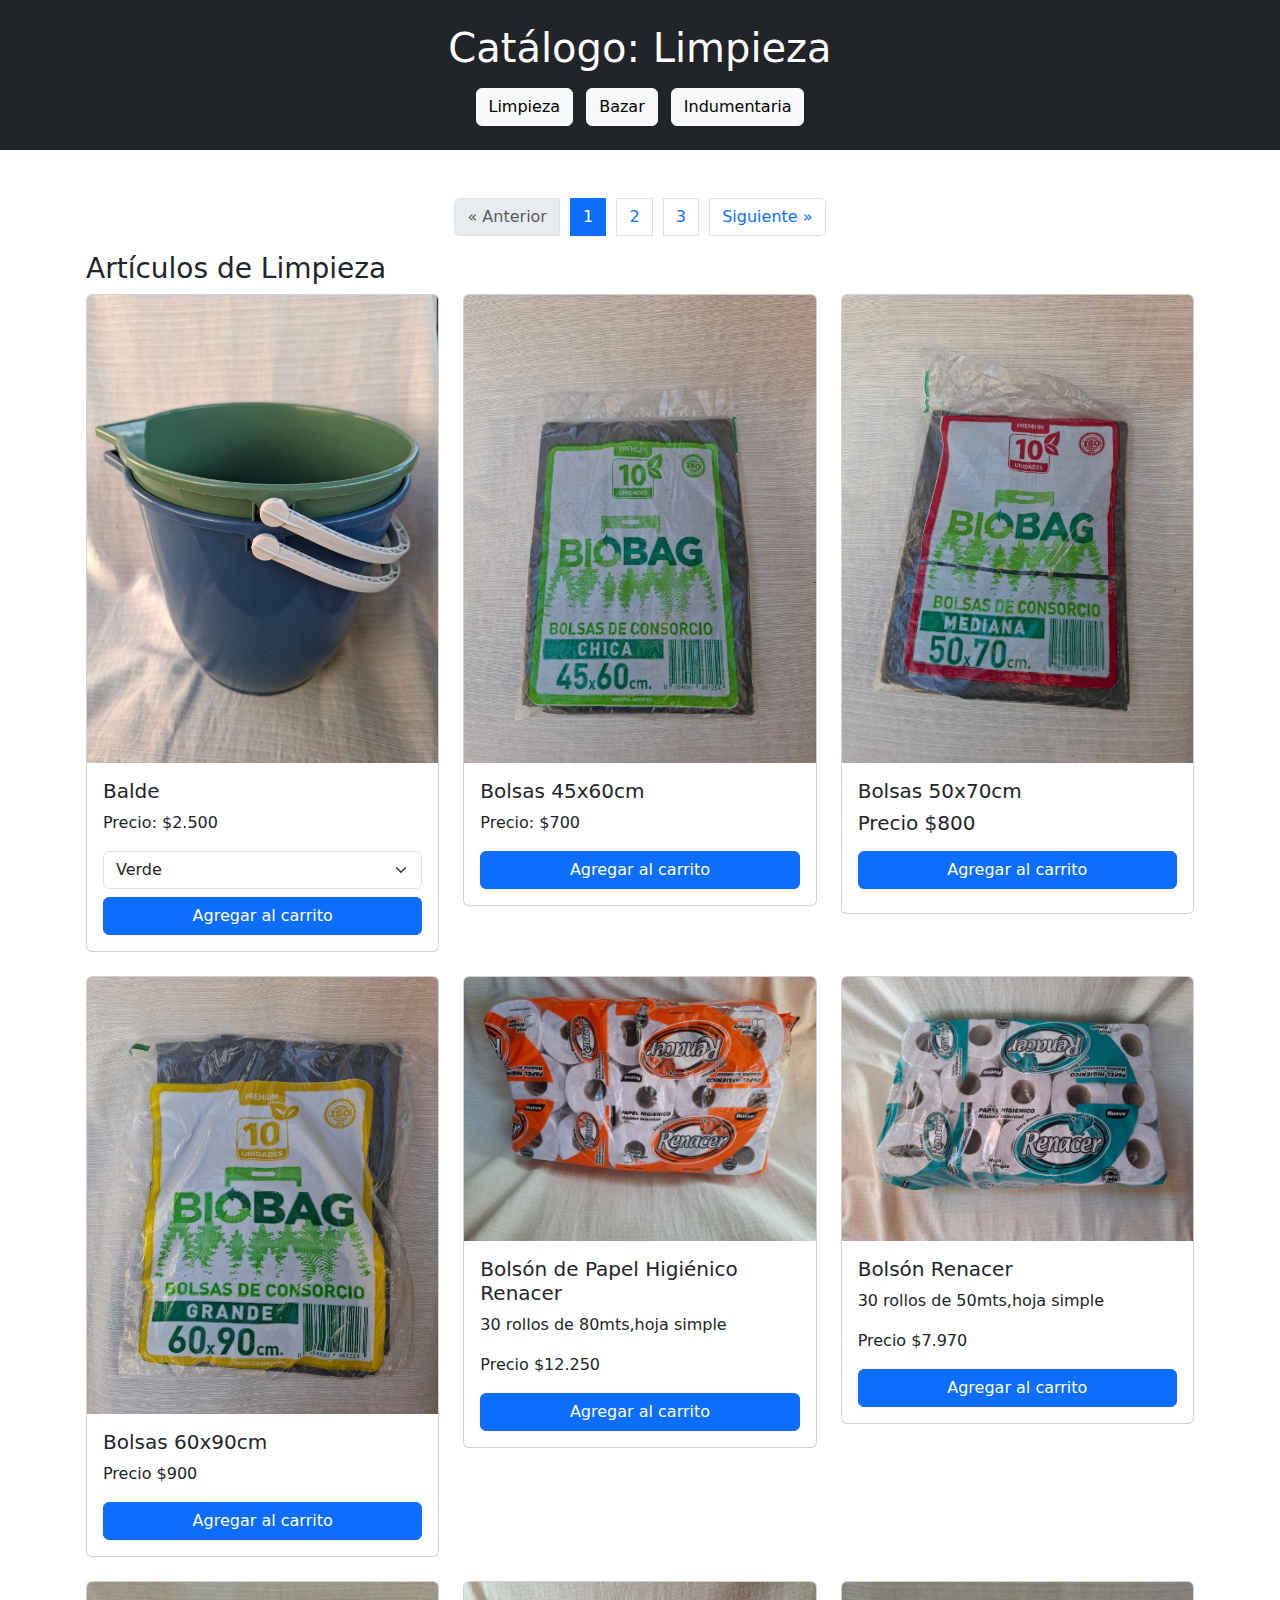
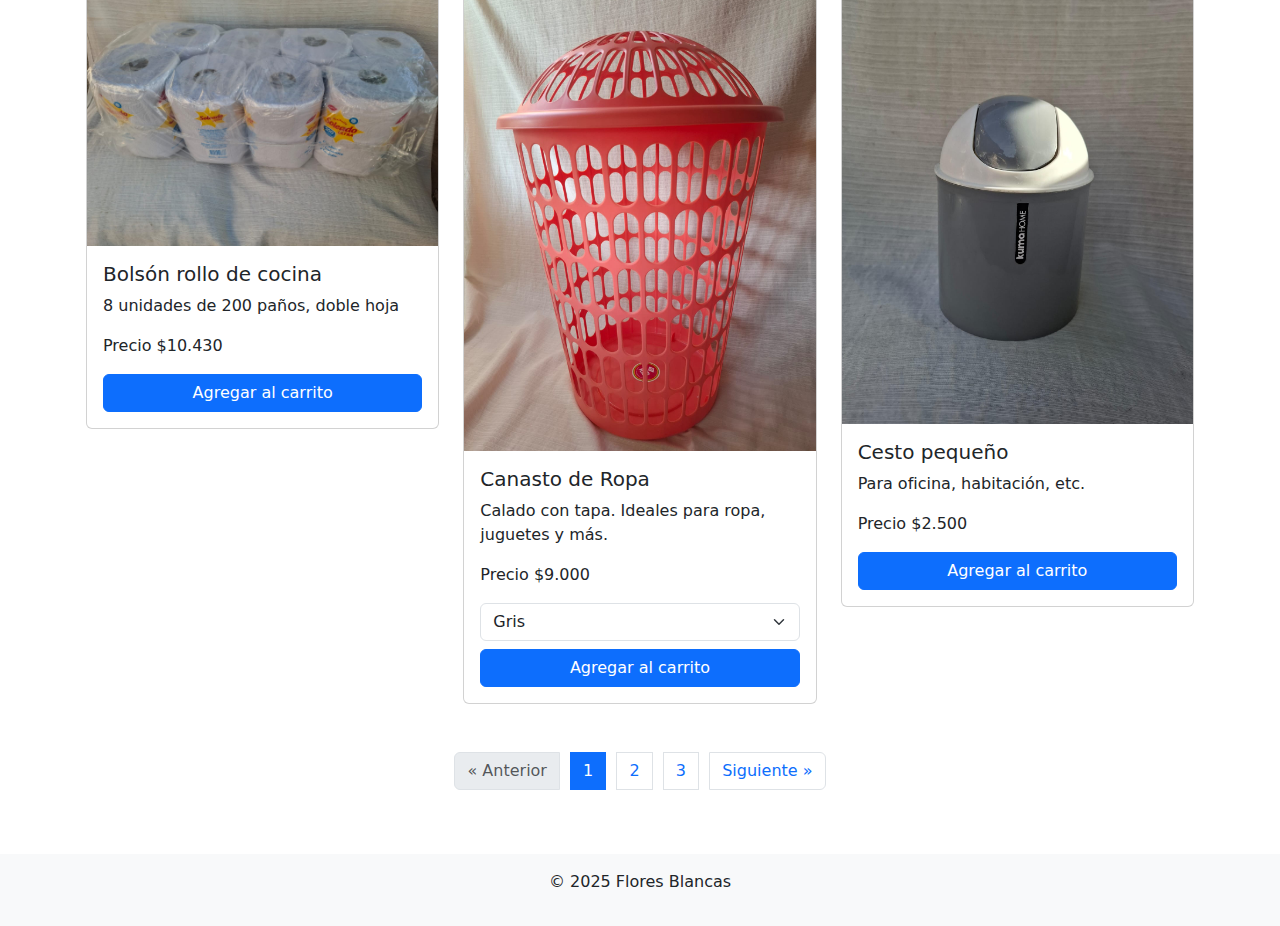
<file: index.html>
<!DOCTYPE html>
<html lang="es">
<head>
  <meta charset="UTF-8" />
  <meta name="viewport" content="width=device-width, initial-scale=1" />
  <title>Flores Blancas</title>
  <link href="https://cdn.jsdelivr.net/npm/bootstrap@5.3.3/dist/css/bootstrap.min.css" rel="stylesheet" />
  <link rel="stylesheet" href="css/styles.css">

</head>
<body>
  <header class="bg-dark text-white text-center py-4">
    <h1>Catálogo: Limpieza</h1>
    <nav class="mt-3">
      <a href="index.html" class="btn btn-light mx-1">Limpieza</a>
      <a href="bazar.html" class="btn btn-light mx-1">Bazar</a>
      <a href="indumentaria.html" class="btn btn-light mx-1">Indumentaria</a>
    </nav>
  </header>
  <main class="container my-5 px-3">
    
    <nav aria-label="Paginación superior" class="text-center">
        <ul class="pagination justify-content-center mt-4" id="paginacion-superior"></ul>
    </nav>

    <h3>Artículos de Limpieza</h3>
    <div class="row" id="lista-productos">
        <!-- Producto 1 -->
      <div class="col-12 col-sm-6 col-md-4 mb-4">
        <div class="card">
          <img src="images/ArticuloLimpieza/baldes.jpg" class="card-img-top" alt="Balde" />
          <div class="card-body">
            <h5 class="card-title">Balde</h5>
            <p class="card-text">Precio: $2.500</p>
            <select class="form-select mb-2 variante-select" data-label="Color">
              <option value="Verde">Verde</option>
              <option value="Azul">Azul</option>
            </select>
            <button class="btn btn-primary w-100 add-to-cart" data-product="Balde">Agregar al carrito</button>
          </div>
        </div>
      </div>
      <!-- Producto 2 -->
       <div class="col-12 col-sm-6 col-md-4 mb-4">
        <div class="card">
          <img src="images/ArticuloLimpieza/bolsas 45x60.jpg" class="card-img-top" alt="bolsas" />
          <div class="card-body">
            <h5 class="card-title">Bolsas 45x60cm</h5>
            <p class="card-text">Precio: $700</p>
            <button class="btn btn-primary w-100 add-to-cart" data-product="Bolsas de 45x60cm">Agregar al carrito</button>
          </div>
        </div>
      </div>
      <!-- Producto 3 -->
       <div class="col-12 col-sm-6 col-md-4 mb-4">
        <div class="card">
          <img src="images/ArticuloLimpieza/bolsas 50x70.jpg" class="card-img-top" alt="bolsas" />
          <div class="card-body">
            <h5 class="card-title">Bolsas 50x70cm <h5>
            <p class="card-text">Precio $800</p>
            <button class="btn btn-primary w-100 add-to-cart" data-product="Bolsas de 50x70cm">Agregar al carrito</button>
          </div>
        </div>
      </div>
      <!-- Producto 4 -->
      <div class="col-12 col-sm-6 col-md-4 mb-4">
        <div class="card">
          <img src="images/ArticuloLimpieza/bolsas 60x90.jpg" class="card-img-top" alt="bolsas" />
          <div class="card-body">
            <h5 class="card-title">Bolsas 60x90cm</h5>
            <p class="card-text">Precio $900</p>
            <button class="btn btn-primary w-100 add-to-cart" data-product="Bolsas de 60x90cm">Agregar al carrito</button>
          </div>
        </div>
      </div>
      <!-- Producto 5 -->
      <div class="col-12 col-sm-6 col-md-4 mb-4">
        <div class="card">
          <img src="images/ArticuloLimpieza/bolsondepapelhigienicorenacer.jpg" class="card-img-top" alt="bolsondepapelhigienicorenacer" />
          <div class="card-body">
            <h5 class="card-title">Bolsón de Papel Higiénico Renacer</h5>
            <p class="card-text">30 rollos de 80mts,hoja simple</p>
            <p class="card-text">Precio $12.250</p>
            <button class="btn btn-primary w-100 add-to-cart" data-product="Bolson de Papel Higienico Renacer 80mts">Agregar al carrito</button>
          </div>
        </div>
      </div>
       <!-- Producto 6 -->
      <div class="col-12 col-sm-6 col-md-4 mb-4">
        <div class="card">
          <img src="images/ArticuloLimpieza/bolsondepapelhigienicorenacer1.jpg" class="card-img-top" alt="bolsondepapelhigienicorenacer1" />
          <div class="card-body">
            <h5 class="card-title">Bolsón Renacer</h5>
            <p class="card-text">30 rollos de 50mts,hoja simple</p>
            <p class="card-text">Precio $7.970</p>
            <button class="btn btn-primary w-100 add-to-cart" data-product="Bolson de Papel Higienico Renacer 50mts">Agregar al carrito</button>
          </div>
        </div>
      </div>
             <!-- Producto 7 -->
      <div class="col-12 col-sm-6 col-md-4 mb-4">
        <div class="card">
          <img src="images/ArticuloLimpieza/bolsonderollodecocina.jpg" class="card-img-top" alt="bolsonderollodecocina" />
          <div class="card-body">
            <h5 class="card-title">Bolsón rollo de cocina</h5>
            <p class="card-text">8 unidades de 200 paños, doble hoja</p>
            <p class="card-text">Precio $10.430</p>
            <button class="btn btn-primary w-100 add-to-cart" data-product="Bolson de rollo de cocina">Agregar al carrito</button>
          </div>
        </div>
      </div>

       <!-- Producto 8 -->
      <div class="col-12 col-sm-6 col-md-4 mb-4">
        <div class="card">
          <img src="images/ArticuloLimpieza/canastoderopa.jpg" class="card-img-top" alt="canastoderopa" />
          <div class="card-body">
            <h5 class="card-title">Canasto de Ropa</h5>
            <p class="card-text">Calado con tapa.
                Ideales para ropa, juguetes y más.</p>
            <p class="card-text">Precio $9.000</p>
             <select class="form-select mb-2 variante-select" data-label="Color">
                <option value="Gris">Gris</option>
                <option value="Salmón">Salmón</option>
             </select>
            <button class="btn btn-primary w-100 add-to-cart" data-product="Canasto de Ropa">Agregar al carrito</button>
          </div>
        </div>
      </div>


         <!-- Producto 9 -->
      <div class="col-12 col-sm-6 col-md-4 mb-4">
        <div class="card">
          <img src="images/ArticuloLimpieza/cestopequeño.jpg" class="card-img-top" alt="cestopequeño" />
          <div class="card-body">
            <h5 class="card-title">Cesto pequeño</h5>
            <p class="card-text">Para oficina, habitación, etc.</p>
            <p class="card-text">Precio $2.500</p>
            <button class="btn btn-primary w-100 add-to-cart" data-product="Cesto pequeño">Agregar al carrito</button>
          </div>
        </div>
      </div>
    
       <!-- Producto 10 -->
      <div class="col-12 col-sm-6 col-md-4 mb-4">
        <div class="card">
            <img src="images/ArticuloLimpieza/desodorantesdepiso.jpg" class="card-img-top" alt="Desodorante de piso" />
            <div class="card-body">
            <h5 class="card-title">Desodorante de piso</h5>
            <p class="card-text">Precio: $1.800</p>
            <select class="form-select mb-2 variante-select" data-label="Fragancia">
                <option value="Cherry">Cherry</option>
                <option value="Lavanda">Lavanda</option>
                <option value="Summer">Summer</option>
                <option value="Pino">Pino</option>
                <option value="Arpege">Arpege</option>
                <option value="Cocovai">Cocovai</option>
                <option value="Citronela">Citronela</option>
                <option value="Floral">Floral</option>
                <option value="Limon">Limon</option>
            </select>
            <button class="btn btn-primary w-100 add-to-cart" data-product="Desodorante de piso">Agregar al carrito</button>
            </div>
        </div>
       </div>
    
        <!-- Producto 11 -->
      <div class="col-12 col-sm-6 col-md-4 mb-4">
        <div class="card">
          <img src="images/ArticuloLimpieza/escobillaconbase.jpg" class="card-img-top" alt="escobillaconbase" />
          <div class="card-body">
            <h5 class="card-title">Escobilla con base</h5>
            <p class="card-text">Precio $2.500</p>
            <button class="btn btn-primary w-100 add-to-cart" data-product="Escobilla con base">Agregar al carrito</button>
          </div>
        </div>
      </div>
    
      <!-- Producto 12 -->
      <div class="col-12 col-sm-6 col-md-4 mb-4">
        <div class="card">
          <img src="images/ArticuloLimpieza/escobillon.jpg" class="card-img-top" alt="escobillon" />
          <div class="card-body">
            <h5 class="card-title">Escobillon</h5>
            <p class="card-text">Precio $1.800</p>
            <button class="btn btn-primary w-100 add-to-cart" data-product="Escobillon">Agregar al carrito</button>
          </div>
        </div>
      </div>

      <!-- Producto 13 -->
      <div class="col-12 col-sm-6 col-md-4 mb-4">
        <div class="card">
          <img src="images/ArticuloLimpieza/escobillon1.jpg" class="card-img-top" alt="escobillon" />
          <div class="card-body">
            <h5 class="card-title">Escobillon</h5>
            <p class="card-text">Marca Fede</p>
            <p class="card-text">Precio $1.800</p>
            <button class="btn btn-primary w-100 add-to-cart" data-product="Escobillon marca fede">Agregar al carrito</button>
          </div>
        </div>
      </div>

      <!-- Producto 14 -->
      <div class="col-12 col-sm-6 col-md-4 mb-4">
        <div class="card">
          <img src="images/ArticuloLimpieza/escurridor.jpg" class="card-img-top" alt="escurridor" />
          <div class="card-body">
            <h5 class="card-title">Escurridor</h5>
            <p class="card-text">Precio $8.500</p>
            <button class="btn btn-primary w-100 add-to-cart" data-product="Escurridor">Agregar al carrito</button>
          </div>
        </div>
      </div>

       <!-- Producto 15 -->
      <div class="col-12 col-sm-6 col-md-4 mb-4">
        <div class="card">
          <img src="images/ArticuloLimpieza/palaconcabo.jpg" class="card-img-top" alt="palaconcabo" />
          <div class="card-body">
            <h5 class="card-title">Pala con cabo</h5>
            <p class="card-text">Economicas</p>
            <p class="card-text">Precio $1.000</p>
            <button class="btn btn-primary w-100 add-to-cart" data-product="Pala con cabo Economicas">Agregar al carrito</button>
          </div>
        </div>
      </div>

       <!-- Producto 16 -->
      <div class="col-12 col-sm-6 col-md-4 mb-4">
        <div class="card">
          <img src="images/ArticuloLimpieza/palaconcabogrande.jpg" class="card-img-top" alt="palaconcabogrande" />
          <div class="card-body">
            <h5 class="card-title">Pala con cabo</h5>
            <p class="card-text">Precio $1.800</p>
            <button class="btn btn-primary w-100 add-to-cart" data-product="Pala con cabo">Agregar al carrito</button>
          </div>
        </div>
      </div>

       <!-- Producto 17 -->
      <div class="col-12 col-sm-6 col-md-4 mb-4">
        <div class="card">
          <img src="images/ArticuloLimpieza/palademano.jpg" class="card-img-top" alt="palademano" />
          <div class="card-body">
            <h5 class="card-title">Pala de mano</h5>
            <p class="card-text">Precio $800</p>
            <select class="form-select mb-2 variante-select" data-label="Color">
                <option value="Negro">Negro</option>
                <option value="Azul">Azul</option>
            </select>
            <button class="btn btn-primary w-100 add-to-cart" data-product="Pala de mano">Agregar al carrito</button>
          </div>
        </div>
      </div>

      <!-- Producto 17 -->
      <div class="col-12 col-sm-6 col-md-4 mb-4">
        <div class="card">
          <img src="images/ArticuloLimpieza/palangana.jpg" class="card-img-top" alt="palangana" />
          <div class="card-body">
            <h5 class="card-title">Palangana 8 litros</h5>
            <p class="card-text">Precio $2.400</p>
            <select class="form-select mb-2 variante-select" data-label="Color">
                <option value="Verde">Verde</option>
                <option value="Azul">Azul</option>
            </select>
            <button class="btn btn-primary w-100 add-to-cart" data-product="Palangana">Agregar al carrito</button>
          </div>
        </div>
      </div>

      <!-- Producto 18 -->
      <div class="col-12 col-sm-6 col-md-4 mb-4">
        <div class="card">
          <img src="images/ArticuloLimpieza/papelhigienolfresh.jpg" class="card-img-top" alt="papelhigienolfresh" />
          <div class="card-body">
            <h5 class="card-title">Papel Higienico Fresh</h5>
            <p class="card-text">4 rollos 30mts, hoja simple</p>
            <p class="card-text">Precio $1.400</p>
            <button class="btn btn-primary w-100 add-to-cart" data-product="Papel Higienico Fresh">Agregar al carrito</button>
          </div>
        </div>
      </div>

      <!-- Producto 19 -->
      <div class="col-12 col-sm-6 col-md-4 mb-4">
        <div class="card">
          <img src="images/ArticuloLimpieza/repelentedeinsectos.jpg" class="card-img-top" alt="repelentedeinsectos" />
          <div class="card-body">
            <h5 class="card-title">Repelente VT!</h5>
            <p class="card-text">Precio $4.000</p>
            <button class="btn btn-primary w-100 add-to-cart" data-product="Repelente de insectos">Agregar al carrito</button>
          </div>
        </div>
      </div>

      <!-- Producto 20 -->
      <div class="col-12 col-sm-6 col-md-4 mb-4">
        <div class="card">
          <img src="images/ArticuloLimpieza/rollodecocina.jpg" class="card-img-top" alt="rollodecocina" />
          <div class="card-body">
            <h5 class="card-title">Rollo de cocina</h5>
            <p class="card-text">200 paños doble hoja</p>
            <p class="card-text">Precio $1.350</p>
            <button class="btn btn-primary w-100 add-to-cart" data-product="Rollo de cocina">Agregar al carrito</button>
          </div>
        </div>
      </div>

      <!-- Producto 20 -->
      <div class="col-12 col-sm-6 col-md-4 mb-4">
        <div class="card">
          <img src="images/ArticuloLimpieza/secador.jpg" class="card-img-top" alt="secador" />
          <div class="card-body">
            <h5 class="card-title">Secador 40cm</h5>
            <p class="card-text">Precio $1.000</p>
            <button class="btn btn-primary w-100 add-to-cart" data-product="Secador 40cm">Agregar al carrito</button>
          </div>
        </div>
      </div>

      <!-- Producto 21 -->
      <div class="col-12 col-sm-6 col-md-4 mb-4">
        <div class="card">
          <img src="images/ArticuloLimpieza/sopapa.jpg" class="card-img-top" alt="sopapa" />
          <div class="card-body">
            <h5 class="card-title">Sopapa</h5>
            <p class="card-text">Precio $800</p>
            <button class="btn btn-primary w-100 add-to-cart" data-product="Sopapa">Agregar al carrito</button>
          </div>
        </div>
      </div>

      <!-- Producto 22 -->
      <div class="col-12 col-sm-6 col-md-4 mb-4">
        <div class="card">
          <img src="images/ArticuloLimpieza/tachocontapa.jpg" class="card-img-top" alt="tachocontapa" />
          <div class="card-body">
            <h5 class="card-title">Tacho con tapa</h5>
            <p class="card-text">Capacidad 8 litros</p>
            <p class="card-text">Precio $3.400</p>
            <select class="form-select mb-2 variante-select" data-label="Color">
                <option value="Negro">Negro</option>
            </select>
            <button class="btn btn-primary w-100 add-to-cart" data-product="Tacho con tapa">Agregar al carrito</button>
          </div>
        </div>
      </div>

      <!-- Producto 22 -->
      <div class="col-12 col-sm-6 col-md-4 mb-4">
        <div class="card">
          <img src="images/ArticuloLimpieza/tachocontapavaiven.jpg" class="card-img-top" alt="tachocontapavaiven" />
          <div class="card-body">
            <h5 class="card-title">Tacho con tapa Vaiven</h5>
            <p class="card-text">Capacidad 12 litros</p>
            <p class="card-text">Precio $6.500</p>
            <button class="btn btn-primary w-100 add-to-cart" data-product="Tacho con tapa Vaiven">Agregar al carrito</button>
          </div>
        </div>
      </div>

      <nav aria-label="Paginación" class="text-center">
        <ul class="pagination justify-content-center mt-4" id="paginacion"></ul>
      </nav>

</main>

  <!-- Botón flotante para abrir carrito -->
  <button id="btn-carrito" class="btn btn-success btn-lg btn-whatsapp d-none" data-bs-toggle="modal" data-bs-target="#modalCarrito">
    Ver carrito (<span id="contador-carrito">0</span>)
  </button>

  <!-- Modal carrito -->
  <div class="modal fade" id="modalCarrito" tabindex="-1" aria-labelledby="modalCarritoLabel" aria-hidden="true">
    <div class="modal-dialog">
      <div class="modal-content">
        <div class="modal-header">
          <h5 class="modal-title" id="modalCarritoLabel">Carrito de compras</h5>
          <button type="button" class="btn-close" data-bs-dismiss="modal" aria-label="Cerrar"></button>
        </div>
        <div class="modal-body">
          <ul id="lista-carrito" class="list-group"></ul>
          <div id="carrito-vacio" class="text-center text-muted mt-3">
            El carrito está vacío.
          </div>
        </div>
        <div class="modal-footer">
          <button id="btn-enviar-whatsapp" type="button" class="btn btn-success" disabled>
            Enviar pedido por WhatsApp
          </button>
          <button type="button" class="btn btn-secondary" data-bs-dismiss="modal">Cerrar</button>
        </div>
      </div>
    </div>
  </div>

  <footer class="bg-light text-center py-3">
    <p>© 2025 Flores Blancas</p>
  </footer>

  <script src="https://cdn.jsdelivr.net/npm/bootstrap@5.3.3/dist/js/bootstrap.bundle.min.js"></script>

  <script>
  const carritoKey = 'carritoProductos';

  function cargarCarrito() {
    const data = localStorage.getItem(carritoKey);
    return data ? JSON.parse(data) : [];
  }

  function guardarCarrito(carrito) {
    localStorage.setItem(carritoKey, JSON.stringify(carrito));
  }

  function actualizarBotonCarrito() {
    const carrito = cargarCarrito();
    const btn = document.getElementById('btn-carrito');
    const contador = document.getElementById('contador-carrito');
    const totalItems = carrito.reduce((sum, item) => sum + item.cantidad, 0);

    if (totalItems > 0) {
      btn.classList.remove('d-none');
      contador.textContent = totalItems;
    } else {
      btn.classList.add('d-none');
      contador.textContent = '0';
    }
  }

  function agregarProducto(nombre) {
    const carrito = cargarCarrito();
    const index = carrito.findIndex(p => p.nombre === nombre);

    if (index > -1) {
      carrito[index].cantidad++;
    } else {
      carrito.push({ nombre, cantidad: 1 });
    }

    guardarCarrito(carrito);
    actualizarBotonCarrito();
    alert(`"${nombre}" agregado al carrito.`);
  }

  function cambiarCantidad(index, delta) {
    const carrito = cargarCarrito();
    if (!carrito[index]) return;

    carrito[index].cantidad += delta;

    if (carrito[index].cantidad <= 0) {
      carrito.splice(index, 1);
    }

    guardarCarrito(carrito);
    renderizarCarrito();
    actualizarBotonCarrito();
  }

  function renderizarCarrito() {
    const carrito = cargarCarrito();
    const lista = document.getElementById('lista-carrito');
    const vacioMsg = document.getElementById('carrito-vacio');
    const btnEnviar = document.getElementById('btn-enviar-whatsapp');

    lista.innerHTML = '';

    if (carrito.length === 0) {
      vacioMsg.style.display = 'block';
      btnEnviar.disabled = true;
      return;
    }

    vacioMsg.style.display = 'none';
    btnEnviar.disabled = false;

    carrito.forEach((item, index) => {
      const li = document.createElement('li');
      li.className = 'list-group-item d-flex justify-content-between align-items-center';

      li.innerHTML = `
        <div>
          ${item.nombre} <strong>(x${item.cantidad})</strong>
        </div>
        <div>
          <button class="btn btn-sm btn-outline-danger me-1">−</button>
          <button class="btn btn-sm btn-outline-success">+</button>
        </div>
      `;

      li.querySelector('.btn-outline-danger').onclick = () => cambiarCantidad(index, -1);
      li.querySelector('.btn-outline-success').onclick = () => cambiarCantidad(index, 1);

      lista.appendChild(li);
    });
  }

  function enviarWhatsApp() {
    const carrito = cargarCarrito();
    if (carrito.length === 0) return;

    const numero = '5491160248194'; 
    const mensaje = encodeURIComponent(
      "Hola, quiero consultar por los siguientes productos:\n\n" +
        carrito.map(item => `• ${item.nombre} (x${item.cantidad})`).join('\n')
    );
    const url = `https://wa.me/${numero}?text=${mensaje}`;
    window.open(url, '_blank');
  }
    
  
    document.querySelectorAll('.add-to-cart').forEach(btn => {
        btn.addEventListener('click', () => {
        const card = btn.closest('.card-body');
        const selects = card.querySelectorAll('.variante-select');
        let variantes = '';

        selects.forEach(select => {
        const selectedText = select.options[select.selectedIndex].textContent.trim();
        variantes += ` - ${selectedText}`;
    });

    const productoFinal = btn.dataset.product + variantes;
        agregarProducto(productoFinal);
        });
    });



  document.getElementById('btn-enviar-whatsapp').addEventListener('click', enviarWhatsApp);
  document.getElementById('modalCarrito').addEventListener('show.bs.modal', renderizarCarrito);
  actualizarBotonCarrito();

  const productosPorPagina = 9;
  const listaProductos = document.getElementById("lista-productos");
  const paginacionSuperior = document.getElementById("paginacion-superior");
  const paginacionInferior = document.getElementById("paginacion");
  const tarjetas = Array.from(listaProductos.querySelectorAll('.col-12'));
  let paginaActual = 1;

function mostrarPagina(pagina) {
  paginaActual = pagina;
  const inicio = (pagina - 1) * productosPorPagina;
  const fin = inicio + productosPorPagina;

  tarjetas.forEach((card, index) => {
    card.style.display = index >= inicio && index < fin ? "block" : "none";
  });

  renderizarBotonesPaginacion();

 
  window.scrollTo({ top: 0, behavior: 'smooth' });
}



function renderizarBotonesPaginacion() {
  const totalPaginas = Math.ceil(tarjetas.length / productosPorPagina);

  [paginacionSuperior, paginacionInferior].forEach(paginacion => {
    paginacion.innerHTML = "";

    // Botón "Anterior"
    const liAnterior = document.createElement("li");
    liAnterior.className = `page-item ${paginaActual === 1 ? "disabled" : ""}`;
    liAnterior.innerHTML = `<a class="page-link" href="#">« Anterior</a>`;
    liAnterior.addEventListener("click", (e) => {
      e.preventDefault();
      if (paginaActual > 1) mostrarPagina(paginaActual - 1);
    });
    paginacion.appendChild(liAnterior);

    // Botones de páginas
    for (let i = 1; i <= totalPaginas; i++) {
      const li = document.createElement("li");
      li.className = `page-item ${i === paginaActual ? "active" : ""}`;
      li.innerHTML = `<a class="page-link" href="#">${i}</a>`;
      li.addEventListener("click", (e) => {
        e.preventDefault();
        mostrarPagina(i);
      });
      paginacion.appendChild(li);
    }

    // Botón "Siguiente"
    const liSiguiente = document.createElement("li");
    liSiguiente.className = `page-item ${paginaActual === totalPaginas ? "disabled" : ""}`;
    liSiguiente.innerHTML = `<a class="page-link" href="#">Siguiente »</a>`;
    liSiguiente.addEventListener("click", (e) => {
      e.preventDefault();
      if (paginaActual < totalPaginas) mostrarPagina(paginaActual + 1);
    });
    paginacion.appendChild(liSiguiente);
  });
}



  // Inicializar
  mostrarPagina(1);
</script>
</file>
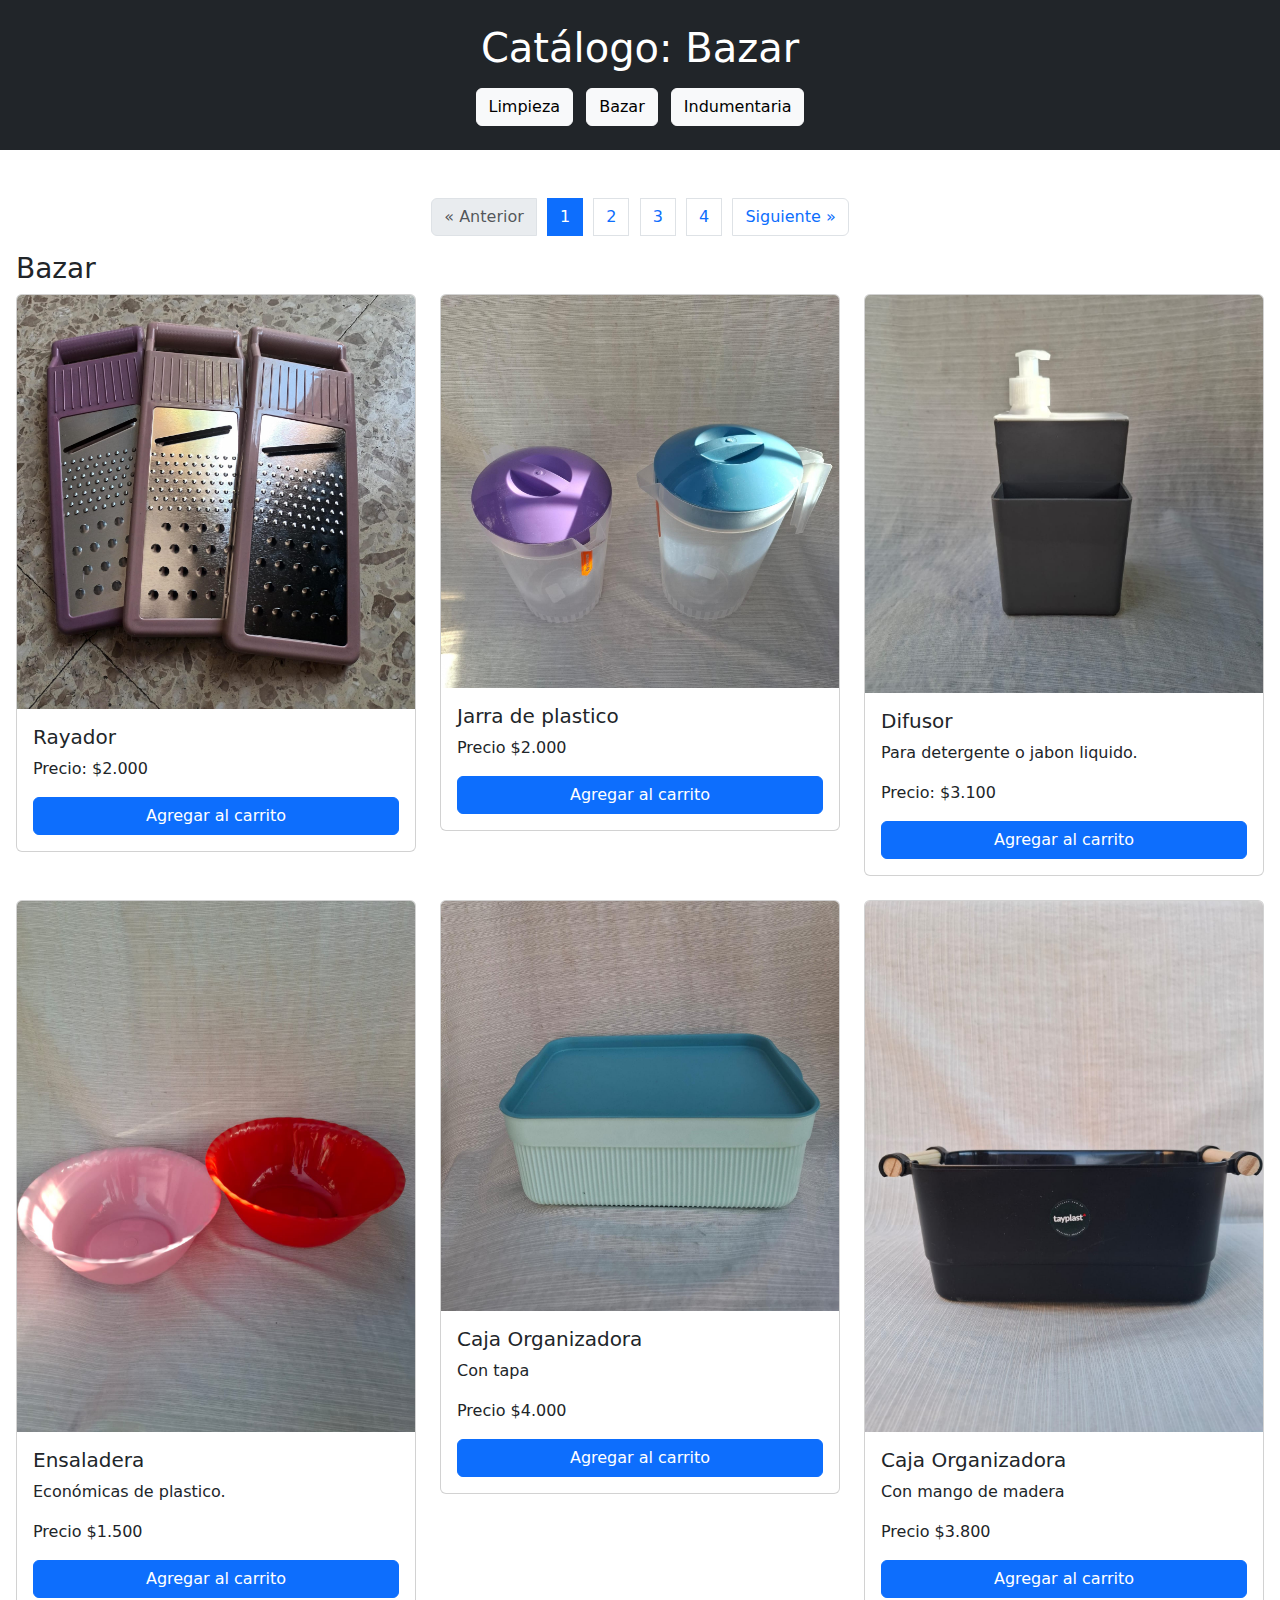
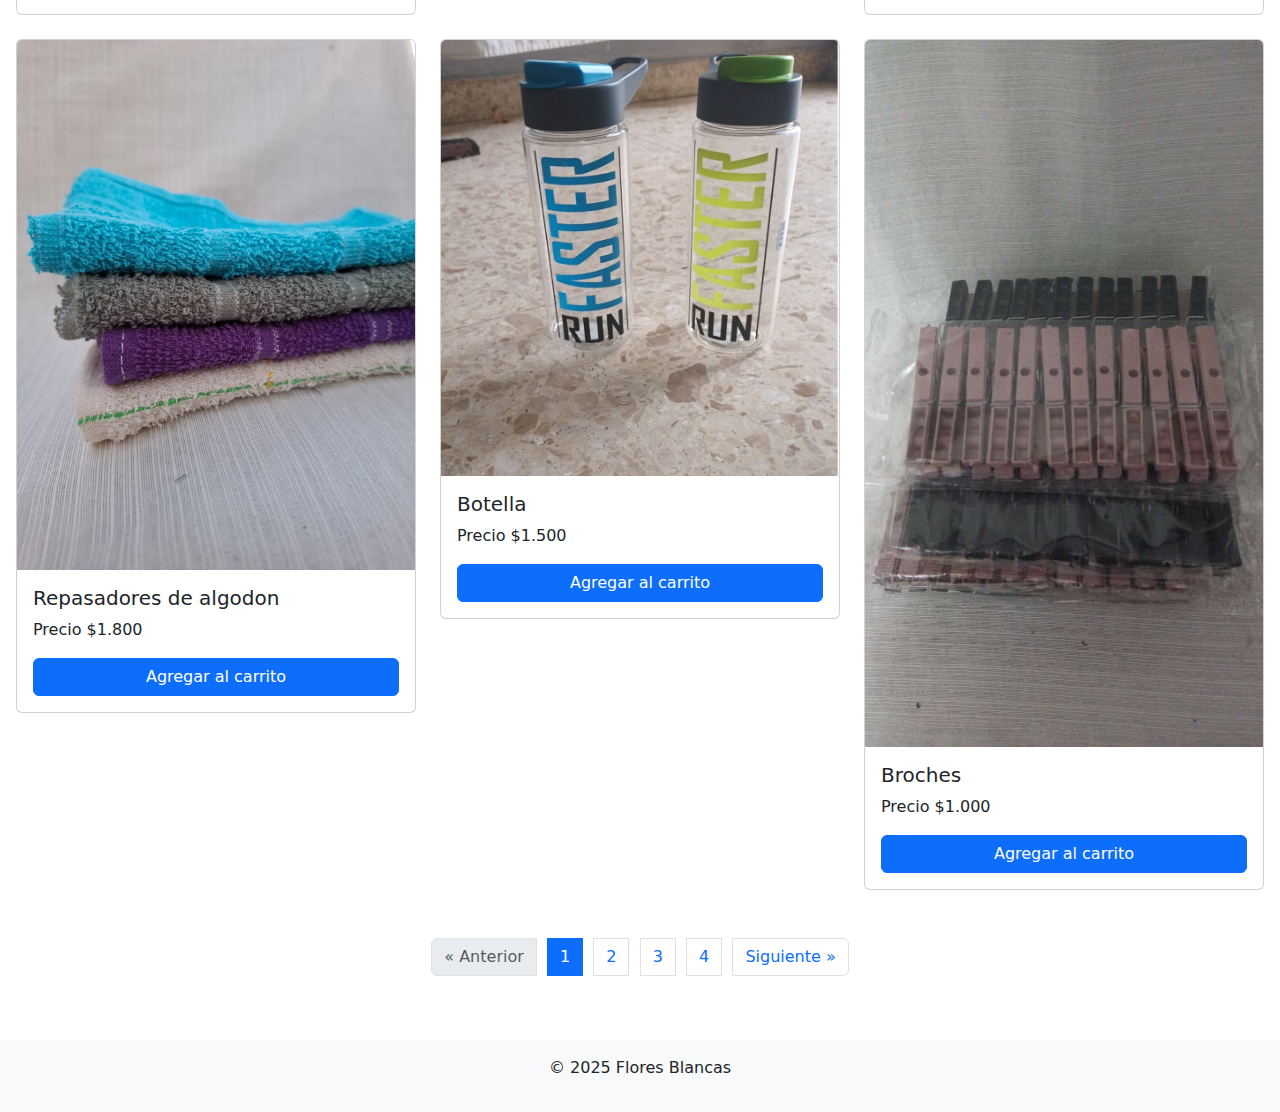
<file: bazar.html>
<!DOCTYPE html>
<html lang="es">
<head>
  <meta charset="UTF-8" />
  <meta name="viewport" content="width=device-width, initial-scale=1" />
  <title>Flores Blancas</title>
  <link href="https://cdn.jsdelivr.net/npm/bootstrap@5.3.3/dist/css/bootstrap.min.css" rel="stylesheet" />
  <link rel="stylesheet" href="css/styles.css">
</head>
<body>
  <header class="bg-dark text-white text-center py-4">
    <h1>Catálogo: Bazar</h1>
    <nav class="mt-3">
      <a href="index.html" class="btn btn-light mx-1">Limpieza</a>
      <a href="bazar.html" class="btn btn-light mx-1">Bazar</a>
      <a href="indumentaria.html" class="btn btn-light mx-1">Indumentaria</a>
    </nav>
  </header>
  <main class="container-fluid my-5 px-3">

    <nav aria-label="Paginación superior" class="text-center">
        <ul class="pagination justify-content-center mt-4" id="paginacion-superior"></ul>
    </nav>

    <h3>Bazar</h3>
    <div class="row" id="lista-productos">
      <!-- Producto 1 -->
      <div class="col-12 col-sm-6 col-md-4 mb-4">
        <div class="card">
          <img src="images/Bazar/rayador.jpg" class="card-img-top" alt="rayador" />
          <div class="card-body">
            <h5 class="card-title">Rayador</h5>
            <p class="card-text">Precio: $2.000</p>
            <button class="btn btn-primary w-100 add-to-cart" data-product="Rayador" data-precio="2000">Agregar al carrito</button>

          </div>
        </div>
      </div>

            <!-- Producto 2 -->
      <div class="col-12 col-sm-6 col-md-4 mb-4">
        <div class="card">
          <img src="images/Bazar/jarradeplastico.jpg" class="card-img-top" alt="jarradeplastico" />
          <div class="card-body">
            <h5 class="card-title">Jarra de plastico</h5>
            <p class="card-text">Precio $2.000</p>
            <button class="btn btn-primary w-100 add-to-cart" data-product="Jarra de plastico" data-precio="2000">Agregar al carrito</button>
          </div>
        </div>
      </div>
          <!-- Producto 3 -->
      <div class="col-12 col-sm-6 col-md-4 mb-4">
        <div class="card">
          <img src="images/Bazar/difusor.jpg" class="card-img-top" alt="Difusor" />
          <div class="card-body">
            <h5 class="card-title">Difusor</h5>
            <p class="card-text">Para detergente o jabon liquido.</p>
            <p class="card-text">Precio: $3.100</p>
            <button class="btn btn-primary w-100 add-to-cart" data-product="Difusor" data-precio="3100">Agregar al carrito</button>
          </div>
        </div>
      </div>

      <!-- Producto 4-->
      <div class="col-12 col-sm-6 col-md-4 mb-4">
        <div class="card">
          <img src="images/Bazar/ensaladeras.jpg" class="card-img-top" alt="ensaladeras" />
          <div class="card-body">
            <h5 class="card-title">Ensaladera</h5>
            <p class="card-text">Económicas de plastico.</p>
            <p class="card-text">Precio $1.500</p>
            <button class="btn btn-primary w-100 add-to-cart" data-product="Ensaladera" data-precio="1500">Agregar al carrito</button>
          </div>
        </div>
      </div>

       <!-- Producto 5 -->
      <div class="col-12 col-sm-6 col-md-4 mb-4">
        <div class="card">
          <img src="images/Bazar/cajaorganizadora.jpg" class="card-img-top" alt="cajaorganizadora" />
          <div class="card-body">
            <h5 class="card-title">Caja Organizadora</h5>
            <p class="card-text">Con tapa</p>
            <p class="card-text">Precio $4.000</p>
            <button class="btn btn-primary w-100 add-to-cart" data-product="Caja organizadora con tapa" data-precio="4000">Agregar al carrito</button>
          </div>
        </div>
      </div>
    

        <!-- Producto 6 -->
      <div class="col-12 col-sm-6 col-md-4 mb-4">
        <div class="card">
          <img src="images/Bazar/cajaorganizadora1.jpg" class="card-img-top" alt="cajaorganizadora1" />
          <div class="card-body">
            <h5 class="card-title">Caja Organizadora</h5>
            <p class="card-text">Con mango de madera</p>
            <p class="card-text">Precio $3.800</p>
            <button class="btn btn-primary w-100 add-to-cart" data-product="Caja organizadora con mango de madera" data-precio="3800">Agregar al carrito</button>
          </div>
        </div>
      </div>
      
      <!-- Producto 7 -->
      <div class="col-12 col-sm-6 col-md-4 mb-4">
        <div class="card">
          <img src="images/Bazar/repasadores.jpg" class="card-img-top" alt="repasadores" />
          <div class="card-body">
            <h5 class="card-title">Repasadores de algodon</h5>
            <p class="card-text">Precio $1.800</p>
            <button class="btn btn-primary w-100 add-to-cart" data-product="Repasadores" data-precio="1800">Agregar al carrito</button>
          </div>
        </div>
      </div>

       <!-- Producto 8 -->
      <div class="col-12 col-sm-6 col-md-4 mb-4">
        <div class="card">
          <img src="images/Bazar/botella.jpeg" class="card-img-top" alt="botella" />
          <div class="card-body">
            <h5 class="card-title">Botella</h5>
            <p class="card-text">Precio $1.500</p>
            <button class="btn btn-primary w-100 add-to-cart" data-product="Botella" data-precio="1500">Agregar al carrito</button>
          </div>
        </div>
      </div>
      
             <!-- Producto 9 -->
      <div class="col-12 col-sm-6 col-md-4 mb-4">
        <div class="card">
          <img src="images/Bazar/broches.jpeg" class="card-img-top" alt="broches" />
          <div class="card-body">
            <h5 class="card-title">Broches</h5>
            <p class="card-text">Precio $1.000</p>
            <button class="btn btn-primary w-100 add-to-cart" data-product="Broches" data-precio="1000">Agregar al carrito</button>
          </div>
        </div>
      </div>

                <!-- Producto 10 -->
      <div class="col-12 col-sm-6 col-md-4 mb-4">
        <div class="card">
          <img src="images/Bazar/broches (2).jpeg" class="card-img-top" alt="broches" />
          <div class="card-body">
            <h5 class="card-title">Broches</h5>
            <p class="card-text">Precio $1.000</p>
            <button class="btn btn-primary w-100 add-to-cart" data-product="Broches" data-precio="1000">Agregar al carrito</button>
          </div>
        </div>
      </div>

              <!-- Producto 11 -->
      <div class="col-12 col-sm-6 col-md-4 mb-4">
        <div class="card">
          <img src="images/Bazar/canastoovaladocontapa.jpeg" class="card-img-top" alt="canastoovaladocontapa" />
          <div class="card-body">
            <h5 class="card-title">Canasto con tapa</h5>
            <p class="card-text">Precio $3.200</p>
            <button class="btn btn-primary w-100 add-to-cart" data-product="Canasto ovalado con tapa" data-precio="3200">Agregar al carrito</button>
          </div>
        </div>
      </div>

                    <!-- Producto 12 -->
      <div class="col-12 col-sm-6 col-md-4 mb-4">
        <div class="card">
          <img src="images/Bazar/cepillo.jpeg" class="card-img-top" alt="cepillo" />
          <div class="card-body">
            <h5 class="card-title">Cepillo</h5>
            <p class="card-text">Precio $1.500</p>
            <button class="btn btn-primary w-100 add-to-cart" data-product="Cepillo" data-precio="1500">Agregar al carrito</button>
          </div>
        </div>
      </div>

        <!-- Producto 13 -->
      <div class="col-12 col-sm-6 col-md-4 mb-4">
        <div class="card">
          <img src="images/Bazar/cestodebasura.jpeg" class="card-img-top" alt="cestodebasura" />
          <div class="card-body">
            <h5 class="card-title">Cesto de basura</h5>
            <p class="card-text">Precio $6.500</p>
            <button class="btn btn-primary w-100 add-to-cart" data-product="Cesto de basura" data-precio="6500">Agregar al carrito</button>
          </div>
        </div>
      </div>

              <!-- Producto 14 -->
      <div class="col-12 col-sm-6 col-md-4 mb-4">
        <div class="card">
          <img src="images/Bazar/Cestos.jpeg" class="card-img-top" alt="Cestos" />
          <div class="card-body">
            <h5 class="card-title">Cesto</h5>
            <p class="card-text">Precio $6.500</p>
            <button class="btn btn-primary w-100 add-to-cart" data-product="Cesto de basura" data-precio="6500">Agregar al carrito</button>
          </div>
        </div>
      </div>

                    <!-- Producto 15 -->
      <div class="col-12 col-sm-6 col-md-4 mb-4">
        <div class="card">
          <img src="images/Bazar/colador.jpeg" class="card-img-top" alt="colador" />
          <div class="card-body">
            <h5 class="card-title">Colador</h5>
            <p class="card-text">Precio $2.000</p>
            <button class="btn btn-primary w-100 add-to-cart" data-product="Colador" data-precio="2000">Agregar al carrito</button>
          </div>
        </div>
      </div>

                          <!-- Producto 16 -->
      <div class="col-12 col-sm-6 col-md-4 mb-4">
        <div class="card">
          <img src="images/Bazar/jabonera.jpeg" class="card-img-top" alt="jabonera" />
          <div class="card-body">
            <h5 class="card-title">Jabonera</h5>
            <p class="card-text">Precio $1.000</p>
            <button class="btn btn-primary w-100 add-to-cart" data-product="Jabonera" data-precio="1000">Agregar al carrito</button>
          </div>
        </div>
      </div>

                                <!-- Producto 17 -->
      <div class="col-12 col-sm-6 col-md-4 mb-4">
        <div class="card">
          <img src="images/Bazar/organizadorconesponja.jpeg" class="card-img-top" alt="organizadorconesponja" />
          <div class="card-body">
            <h5 class="card-title">Organizador con esponja</h5>
            <p class="card-text">Precio $1.100</p>
            <button class="btn btn-primary w-100 add-to-cart" data-product="organizador con esponja" data-precio="1100">Agregar al carrito</button>
          </div>
        </div>
      </div>

                <!-- Producto 18 -->
      <div class="col-12 col-sm-6 col-md-4 mb-4">
        <div class="card">
          <img src="images/Bazar/palangana1.jpeg" class="card-img-top" alt="palangana1" />
          <div class="card-body">
            <h5 class="card-title">Palangana</h5>
            <p class="card-text">Precio $4.500</p>
            <button class="btn btn-primary w-100 add-to-cart" data-product="Palangana" data-precio="4500">Agregar al carrito</button>
          </div>
        </div>
      </div>

      <!-- Producto 19 -->
      <div class="col-12 col-sm-6 col-md-4 mb-4">
        <div class="card">
          <img src="images/ArticuloLimpieza/palangana.jpg" class="card-img-top" alt="palangana" />
          <div class="card-body">
            <h5 class="card-title">Palangana 8 litros</h5>
            <p class="card-text">Precio $2.400</p>
            <select class="form-select mb-2 variante-select" data-label="Color">
                <option value="Verde">Verde</option>
                <option value="Azul">Azul</option>
            </select>
            <button class="btn btn-primary w-100 add-to-cart" data-product="Palangana" data-precio="2400">Agregar al carrito</button>
          </div>
        </div>
      </div>

       <!-- Producto 20 -->
      <div class="col-12 col-sm-6 col-md-4 mb-4">
        <div class="card">
          <img src="images/Bazar/setdetablas.jpeg" class="card-img-top" alt="setdetablas" />
          <div class="card-body">
            <h5 class="card-title">Set de 6 tablas</h5>
            <p class="card-text">Precio $6.000</p>
            <button class="btn btn-primary w-100 add-to-cart" data-product="Set de 6 tablas" data-precio="6000">Agregar al carrito</button>
          </div>
        </div>
      </div>

             <!-- Producto 21 -->
      <div class="col-12 col-sm-6 col-md-4 mb-4">
        <div class="card">
          <img src="images/Bazar/settapercuatropiezas.jpeg" class="card-img-top" alt="settapercuatropiezas" />
          <div class="card-body">
            <h5 class="card-title">Set contenedor 4 piezas</h5>
            <p class="card-text">Precio $5.000</p>
            <button class="btn btn-primary w-100 add-to-cart" data-product="Set contenedor 4 piezas" data-precio="5000">Agregar al carrito</button>
          </div>
        </div>
      </div>

                   <!-- Producto 22 -->
      <div class="col-12 col-sm-6 col-md-4 mb-4">
        <div class="card">
          <img src="images/Bazar/settapertrespiezas.jpeg" class="card-img-top" alt="settapertrespiezas" />
          <div class="card-body">
            <h5 class="card-title">Set contenedor 3 piezas</h5>
            <p class="card-text">Precio $4.800</p>
            <button class="btn btn-primary w-100 add-to-cart" data-product="Set contenedor 3 piezas" data-precio="4800">Agregar al carrito</button>
          </div>
        </div>
      </div>

                         <!-- Producto 23 -->
      <div class="col-12 col-sm-6 col-md-4 mb-4">
        <div class="card">
          <img src="images/Bazar/settapertrespiezas1.jpeg" class="card-img-top" alt="settapertrespiezas1" />
          <div class="card-body">
            <h5 class="card-title">Set contenedor 3 piezas</h5>
            <p class="card-text">Precio $4.000</p>
            <button class="btn btn-primary w-100 add-to-cart" data-product="Set contenedor 3 piezas" data-precio="4000">Agregar al carrito</button>
          </div>
        </div>
      </div>

                               <!-- Producto 23 -->
      <div class="col-12 col-sm-6 col-md-4 mb-4">
        <div class="card">
          <img src="images/Bazar/settapertrespiezas2.jpeg" class="card-img-top" alt="settapertrespiezas2" />
          <div class="card-body">
            <h5 class="card-title">Set contenedor 3 piezas</h5>
            <p class="card-text">Precio $4.500</p>
            <button class="btn btn-primary w-100 add-to-cart" data-product="Set contenedor 3 piezas" data-precio="4500">Agregar al carrito</button>
          </div>
        </div>
      </div>

        <!-- Producto 24 -->
      <div class="col-12 col-sm-6 col-md-4 mb-4">
        <div class="card">
          <img src="images/Bazar/tablasparapicarchica.jpeg" class="card-img-top" alt="tablasparapicarchica" />
          <div class="card-body">
            <h5 class="card-title">Tabla para picar chica</h5>
            <p class="card-text">Precio $1.500</p>
            <button class="btn btn-primary w-100 add-to-cart" data-product="Tabla para picar chica" data-precio="1500">Agregar al carrito</button>
          </div>
        </div>
      </div>

        <!-- Producto 25 -->
      <div class="col-12 col-sm-6 col-md-4 mb-4">
        <div class="card">
          <img src="images/Bazar/tablasparapicargrande.jpeg" class="card-img-top" alt="tablasparapicargrande" />
          <div class="card-body">
            <h5 class="card-title">Tabla para picar grande</h5>
            <p class="card-text">Precio $2000</p>
            <button class="btn btn-primary w-100 add-to-cart" data-product="Tabla para picar grande" data-precio="2000">Agregar al carrito</button>
          </div>
        </div>
      </div>

         <!-- Producto 26 -->
      <div class="col-12 col-sm-6 col-md-4 mb-4">
        <div class="card">
          <img src="images/Bazar/taper1.jpeg" class="card-img-top" alt="taper" />
          <div class="card-body">
            <h5 class="card-title">Tapper</h5>
            <p class="card-text">Precio $4500</p>
            <button class="btn btn-primary w-100 add-to-cart" data-product="Tapper" data-precio="4500">Agregar al carrito</button>
          </div>
        </div>
      </div>

               <!-- Producto 27 -->
      <div class="col-12 col-sm-6 col-md-4 mb-4">
        <div class="card">
          <img src="images/Bazar/taper.jpeg" class="card-img-top" alt="taper" />
          <div class="card-body">
            <h5 class="card-title">Tapper redondo</h5>
            <p class="card-text">Precio $2800</p>
            <button class="btn btn-primary w-100 add-to-cart" data-product="Tapper redondo" data-precio="2800">Agregar al carrito</button>
          </div>
        </div>
      </div>

                     <!-- Producto 28 -->
      <div class="col-12 col-sm-6 col-md-4 mb-4">
        <div class="card">
          <img src="images/Bazar/tapermariposa.jpeg" class="card-img-top" alt="taper" />
          <div class="card-body">
            <h5 class="card-title">Set de 4 Tapper Mariposa</h5>
            <p class="card-text">Precio $4700</p>
            <button class="btn btn-primary w-100 add-to-cart" data-product="Set de 4 Tapper Mariposa" data-precio="4700">Agregar al carrito</button>
          </div>
        </div>
      </div>

                           <!-- Producto 29 -->
      <div class="col-12 col-sm-6 col-md-4 mb-4">
        <div class="card">
          <img src="images/Bazar/taperosito.jpeg" class="card-img-top" alt="taper" />
          <div class="card-body">
            <h5 class="card-title">Set de 4 Tapper Osito</h5>
            <p class="card-text">Precio $4700</p>
            <button class="btn btn-primary w-100 add-to-cart" data-product="Set de 4 Tapper Osito" data-precio="4700">Agregar al carrito</button>
          </div>
        </div>
      </div>

                                 <!-- Producto 30-->
      <div class="col-12 col-sm-6 col-md-4 mb-4">
        <div class="card">
          <img src="images/Bazar/taperredondo.jpeg" class="card-img-top" alt="taper" />
          <div class="card-body">
            <h5 class="card-title">Tapper redondo chico</h5>
            <p class="card-text">Precio $2500</p>
            <button class="btn btn-primary w-100 add-to-cart" data-product="Tapper redondo chico" data-precio="2500">Agregar al carrito</button>
          </div>
        </div>
      </div>

                                       <!-- Producto 31-->
      <div class="col-12 col-sm-6 col-md-4 mb-4">
        <div class="card">
          <img src="images/Bazar/trapodepiso.jpeg" class="card-img-top" alt="trapodepiso" />
          <div class="card-body">
            <h5 class="card-title">Trapo de piso</h5>
            <p class="card-text">Precio $1100</p>
            <button class="btn btn-primary w-100 add-to-cart" data-product="Trapo de piso" data-precio="1100">Agregar al carrito</button>
          </div>
        </div>
      </div>

        <!-- Producto 32 -->
      <div class="col-12 col-sm-6 col-md-4 mb-4">
        <div class="card">
          <img src="images/Bazar/vasoscalados.jpeg" class="card-img-top" alt="vasoscalados" />
          <div class="card-body">
            <h5 class="card-title">Vaso calado</h5>
            <p class="card-text">Precio $1000</p>
            <button class="btn btn-primary w-100 add-to-cart" data-product="Vaso calado" data-precio="1000">Agregar al carrito</button>
          </div>
        </div>
      </div>

        <!-- Producto 33 -->
      <div class="col-12 col-sm-6 col-md-4 mb-4">
        <div class="card">
          <img src="images/Bazar/vasostermicos.jpeg" class="card-img-top" alt="vasostermicos" />
          <div class="card-body">
            <h5 class="card-title">Vaso termico</h5>
            <p class="card-text">Precio $2000</p>
            <button class="btn btn-primary w-100 add-to-cart" data-product="Vaso termico" data-precio="2000">Agregar al carrito</button>
          </div>
        </div>
      </div>

              <!-- Producto 34 -->
      <div class="col-12 col-sm-6 col-md-4 mb-4">
        <div class="card">
          <img src="images/Bazar/tapperchico.jpeg" class="card-img-top" alt="tapperchico" />
          <div class="card-body">
            <h5 class="card-title">Tapper chico</h5>
            <p class="card-text">Precio $2500</p>
            <button class="btn btn-primary w-100 add-to-cart" data-product="Tapper chico" data-precio="2500">Agregar al carrito</button>
          </div>
        </div>
      </div>


      <nav aria-label="Paginación" class="text-center">
          <ul class="pagination justify-content-center mt-4" id="paginacion"></ul>
      </nav>
  </main>


    <!-- Botón flotante para abrir carrito -->
  <button id="btn-carrito" class="btn btn-success btn-lg btn-whatsapp d-none" data-bs-toggle="modal" data-bs-target="#modalCarrito">
    Ver carrito (<span id="contador-carrito">0</span>)
  </button>

  <!-- Modal carrito -->
  <div class="modal fade" id="modalCarrito" tabindex="-1" aria-labelledby="modalCarritoLabel" aria-hidden="true">
    <div class="modal-dialog">
      <div class="modal-content">
        <div class="modal-header">
          <h5 class="modal-title" id="modalCarritoLabel">Carrito de compras</h5>
          <button type="button" class="btn-close" data-bs-dismiss="modal" aria-label="Cerrar"></button>
        </div>
        <div class="modal-body">
          <ul id="lista-carrito" class="list-group"></ul>
          <div id="carrito-vacio" class="text-center text-muted mt-3">
            El carrito está vacío.
          </div>
        </div>
        <div id="carrito-total" class="text-end fw-bold mt-3"></div>

        <div class="modal-footer">
          <button id="btn-enviar-whatsapp" type="button" class="btn btn-success" disabled>
            Enviar pedido por WhatsApp
          </button>
          <button type="button" class="btn btn-secondary" data-bs-dismiss="modal">Cerrar</button>
        </div>
      </div>
    </div>
  </div>

  <footer class="bg-light text-center py-3">
    <p>© 2025 Flores Blancas</p>
  </footer>

  <script src="https://cdn.jsdelivr.net/npm/bootstrap@5.3.3/dist/js/bootstrap.bundle.min.js"></script>

  <script>
  const carritoKey = 'carritoProductos';

  function cargarCarrito() {
    const data = localStorage.getItem(carritoKey);
    return data ? JSON.parse(data) : [];
  }

  function guardarCarrito(carrito) {
    localStorage.setItem(carritoKey, JSON.stringify(carrito));
  }

  function actualizarBotonCarrito() {
    const carrito = cargarCarrito();
    const btn = document.getElementById('btn-carrito');
    const contador = document.getElementById('contador-carrito');
    const totalItems = carrito.reduce((sum, item) => sum + item.cantidad, 0);

    if (totalItems > 0) {
      btn.classList.remove('d-none');
      contador.textContent = totalItems;
    } else {
      btn.classList.add('d-none');
      contador.textContent = '0';
    }
  }

 function agregarProducto(nombre, precio) {
  const carrito = cargarCarrito();
  const index = carrito.findIndex(p => p.nombre === nombre);

  if (index > -1) {
    carrito[index].cantidad++;
  } else {
    carrito.push({ nombre, precio, cantidad: 1 });
  }

  guardarCarrito(carrito);
  actualizarBotonCarrito();
  alert(`"${nombre}" agregado al carrito. Precio: $${precio}`);
}


  function cambiarCantidad(index, delta) {
    const carrito = cargarCarrito();
    if (!carrito[index]) return;

    carrito[index].cantidad += delta;

    if (carrito[index].cantidad <= 0) {
      carrito.splice(index, 1);
    }

    guardarCarrito(carrito);
    renderizarCarrito();
    actualizarBotonCarrito();
  }

  function renderizarCarrito() {
    const carrito = cargarCarrito();
    const lista = document.getElementById('lista-carrito');
    const vacioMsg = document.getElementById('carrito-vacio');
    const btnEnviar = document.getElementById('btn-enviar-whatsapp');
    const totalDiv = document.getElementById('carrito-total');
      let total = 0;

    lista.innerHTML = '';

    if (carrito.length === 0) {
      vacioMsg.style.display = 'block';
      btnEnviar.disabled = true;
      return;
    }

    vacioMsg.style.display = 'none';
    btnEnviar.disabled = false;

    carrito.forEach((item, index) => {
      const li = document.createElement('li');
      li.className = 'list-group-item d-flex justify-content-between align-items-center';

      li.innerHTML = `
        <div>
          ${item.nombre} <strong>(x${item.cantidad})</strong> - $${item.precio * item.cantidad}

        </div>
        <div>
          <button class="btn btn-sm btn-outline-danger me-1">−</button>
          <button class="btn btn-sm btn-outline-success">+</button>
        </div>
      `;

      li.querySelector('.btn-outline-danger').onclick = () => cambiarCantidad(index, -1);
      li.querySelector('.btn-outline-success').onclick = () => cambiarCantidad(index, 1);

      lista.appendChild(li);

      total += item.precio * item.cantidad;

    });
    totalDiv.textContent = `Total: $${total}`;
  }
    


 function enviarWhatsApp() {
  const carrito = cargarCarrito();
  if (carrito.length === 0) return;

  const numero = '5491160248194'; 
  let total = 0;
  const mensaje = encodeURIComponent(
    "Hola, quiero consultar por los siguientes productos:\n\n" +
      carrito.map(item => {
        const subtotal = item.precio * item.cantidad;
        total += subtotal;
        return `• ${item.nombre} (x${item.cantidad}) - $${subtotal}`;
      }).join('\n') +
      `\n\nTotal: $${total}`
  );

  const url = `https://wa.me/${numero}?text=${mensaje}`;
  window.open(url, '_blank');
}

    
  
    document.querySelectorAll('.add-to-cart').forEach(btn => {
        btn.addEventListener('click', () => {
        const card = btn.closest('.card-body');
        const selects = card.querySelectorAll('.variante-select');
        let variantes = '';

        selects.forEach(select => {
        const selectedText = select.options[select.selectedIndex].textContent.trim();
        variantes += ` - ${selectedText}`;
    });

    const productoFinal = btn.dataset.product + variantes;
      const precio = btn.dataset.precio || '0';
          agregarProducto(productoFinal, parseInt(precio));

        });
    });



  document.getElementById('btn-enviar-whatsapp').addEventListener('click', enviarWhatsApp);
  document.getElementById('modalCarrito').addEventListener('show.bs.modal', renderizarCarrito);
  actualizarBotonCarrito();

  const productosPorPagina = 9;
  const listaProductos = document.getElementById("lista-productos");
  const paginacionSuperior = document.getElementById("paginacion-superior");
  const paginacionInferior = document.getElementById("paginacion");
  const tarjetas = Array.from(listaProductos.querySelectorAll('.col-12'));
  let paginaActual = 1;

function mostrarPagina(pagina) {
  paginaActual = pagina;
  const inicio = (pagina - 1) * productosPorPagina;
  const fin = inicio + productosPorPagina;

  tarjetas.forEach((card, index) => {
    card.style.display = index >= inicio && index < fin ? "block" : "none";
  });

  renderizarBotonesPaginacion();

 
  window.scrollTo({ top: 0, behavior: 'smooth' });
}



function renderizarBotonesPaginacion() {
  const totalPaginas = Math.ceil(tarjetas.length / productosPorPagina);

  [paginacionSuperior, paginacionInferior].forEach(paginacion => {
    paginacion.innerHTML = "";

    // Botón "Anterior"
    const liAnterior = document.createElement("li");
    liAnterior.className = `page-item ${paginaActual === 1 ? "disabled" : ""}`;
    liAnterior.innerHTML = `<a class="page-link" href="#">« Anterior</a>`;
    liAnterior.addEventListener("click", (e) => {
      e.preventDefault();
      if (paginaActual > 1) mostrarPagina(paginaActual - 1);
    });
    paginacion.appendChild(liAnterior);

    // Botones de páginas
    for (let i = 1; i <= totalPaginas; i++) {
      const li = document.createElement("li");
      li.className = `page-item ${i === paginaActual ? "active" : ""}`;
      li.innerHTML = `<a class="page-link" href="#">${i}</a>`;
      li.addEventListener("click", (e) => {
        e.preventDefault();
        mostrarPagina(i);
      });
      paginacion.appendChild(li);
    }

    // Botón "Siguiente"
    const liSiguiente = document.createElement("li");
    liSiguiente.className = `page-item ${paginaActual === totalPaginas ? "disabled" : ""}`;
    liSiguiente.innerHTML = `<a class="page-link" href="#">Siguiente »</a>`;
    liSiguiente.addEventListener("click", (e) => {
      e.preventDefault();
      if (paginaActual < totalPaginas) mostrarPagina(paginaActual + 1);
    });
    paginacion.appendChild(liSiguiente);
  });
}



  // Inicializar
  mostrarPagina(1);
</script>
</file>
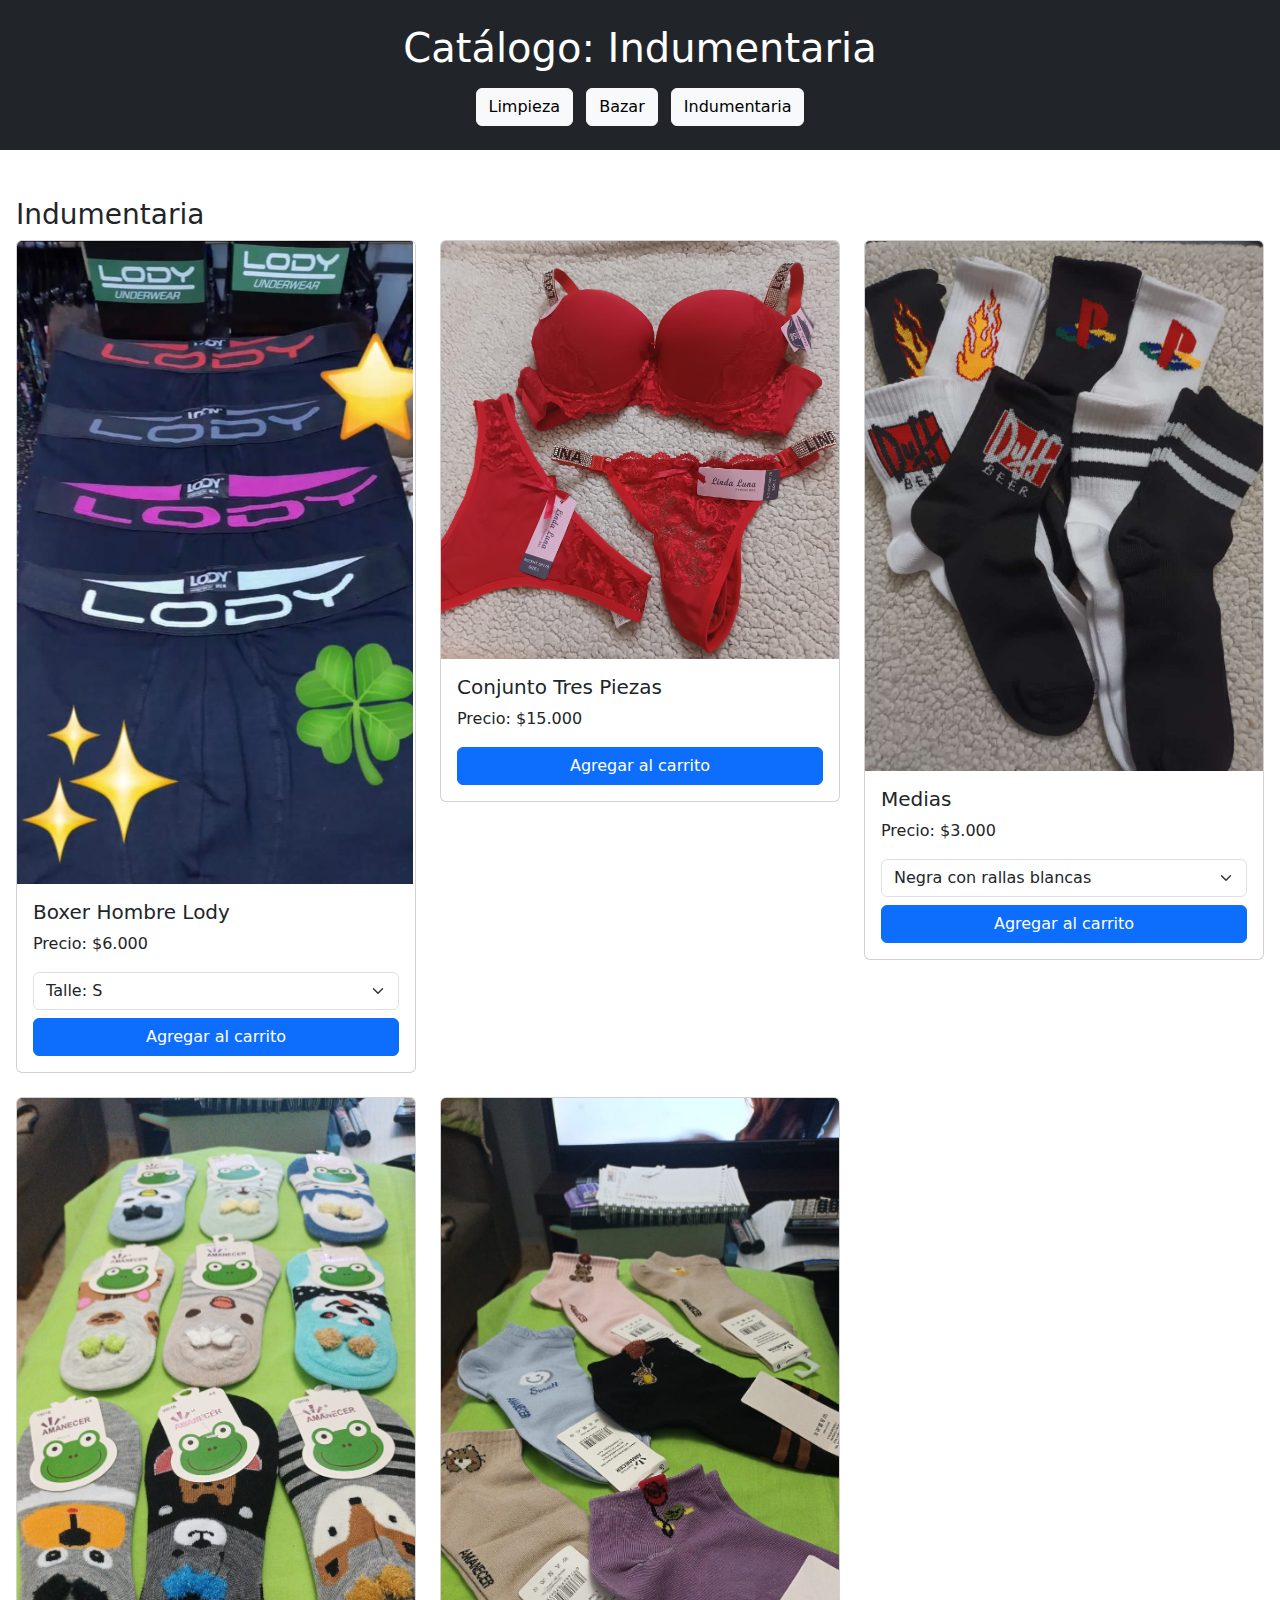
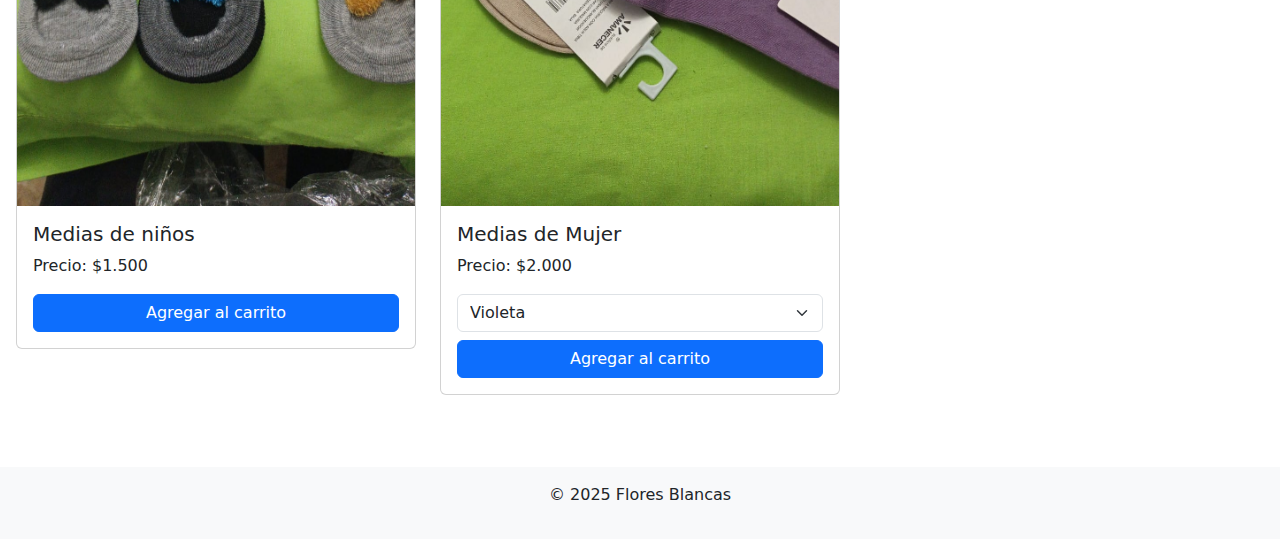
<file: indumentaria.html>
<!DOCTYPE html>
<html lang="es">
<head>
  <meta charset="UTF-8" />
  <meta name="viewport" content="width=device-width, initial-scale=1" />
  <title>Flores Blancas</title>
  <link href="https://cdn.jsdelivr.net/npm/bootstrap@5.3.3/dist/css/bootstrap.min.css" rel="stylesheet" />
  <link rel="stylesheet" href="css/styles.css">
</head>
<body>
  <header class="bg-dark text-white text-center py-4">
    <h1>Catálogo: Indumentaria</h1>
    <nav class="mt-3">
      <a href="index.html" class="btn btn-light mx-1">Limpieza</a>
      <a href="bazar.html" class="btn btn-light mx-1">Bazar</a>
      <a href="indumentaria.html" class="btn btn-light mx-1">Indumentaria</a>
    </nav>
  </header>
  <main class="container-fluid my-5 px-3">
    <h3>Indumentaria</h3>
    <div class="row">
      <div class="col-12 col-sm-6 col-md-4 mb-4">
        <div class="card">
          <img src="images/Indumentaria/boxers.jpeg" class="card-img-top" alt="Boxer Hombre" />
          <div class="card-body">
            <h5 class="card-title">Boxer Hombre Lody</h5>
            <p class="card-text">Precio: $6.000</p>
            <select class="form-select mb-2 variante-select" data-label="Talle">
              <option value="S">Talle: S</option>
              <option value="M">Talle: M</option>
              <option value="L">Talle: L</option>
              <option value="XL">Talle: XL</option>
            </select>
            <button class="btn btn-primary w-100 add-to-cart" data-product="Boxer Lody" data-precio="6000">Agregar al carrito</button>
          </div>
        </div>
      </div>

      <div class="col-12 col-sm-6 col-md-4 mb-4">
        <div class="card">
          <img src="images/Indumentaria/conjuntotrespiezas.jpg" class="card-img-top" alt="Conjunto Tres Piezas" />
          <div class="card-body">
            <h5 class="card-title">Conjunto Tres Piezas</h5>
            <p class="card-text">Precio: $15.000</p>
            <button class="btn btn-primary w-100 add-to-cart" data-product="Conjunto Tres Piezas" data-precio="15000">Agregar al carrito</button>
          </div>
        </div>
      </div>
      <div class="col-12 col-sm-6 col-md-4 mb-4">
        <div class="card">
          <img src="images/Indumentaria/medias.jpeg" class="card-img-top" alt="Medias" />
          <div class="card-body">
            <h5 class="card-title">Medias</h5>
            <p class="card-text">Precio: $3.000</p>
            <select class="form-select mb-2 variante-select" data-label="Medias">
              <option value="Negra con rallas blancas">Negra con rallas blancas</option>
              <option value="Blanca con rallas negras">Blanca con rallas negras</option>
              <option value="Negra Duff">Negra Duff</option>
              <option value="Blanca Duff">Blanca Duff</option>
              <option value="Blanca con fuego">Blanca con fuego</option>
              <option value="Negra con fuego">Negra con fuego</option>
              <option value="Blanca PsP">Blanca PsP</option>
              <option value="Negra PsP">Negra PsP</option>
            </select>
            <button class="btn btn-primary w-100 add-to-cart" data-product="Medias" data-precio="3000">Agregar al carrito</button>
          </div>
        </div>
      </div>
    <div class="col-12 col-sm-6 col-md-4 mb-4">
        <div class="card">
          <img src="images/Indumentaria/mediasniño.jpeg" class="card-img-top" alt="Medias" />
          <div class="card-body">
            <h5 class="card-title">Medias de niños</h5>
            <p class="card-text">Precio: $1.500</p>
            <button class="btn btn-primary w-100 add-to-cart" data-product="Medias de niños" data-precio="1500">Agregar al carrito</button>
          </div>
        </div>
      </div>
       <div class="col-12 col-sm-6 col-md-4 mb-4">
        <div class="card">
          <img src="images/Indumentaria/medias1.jpeg" class="card-img-top" alt="Medias" />
          <div class="card-body">
            <h5 class="card-title">Medias de Mujer</h5>
            <p class="card-text">Precio: $2.000</p>
            <select class="form-select mb-2 variante-select" data-label="Color">
              <option value="Violeta">Violeta</option>
              <option value="Celeste">Celeste</option>
              <option value="Negro">Negro</option>
              <option value="Rosa">Rosa</option>
              <option value="Marron">Marron</option>
            </select>
            <button class="btn btn-primary w-100 add-to-cart" data-product="Medias de Mujer" data-precio="2000">Agregar al carrito</button>
          </div>
        </div>
      </div>
  </main>


  <!-- Botón flotante para abrir carrito -->
  <button id="btn-carrito" class="btn btn-success btn-lg btn-whatsapp d-none" data-bs-toggle="modal" data-bs-target="#modalCarrito">
    Ver carrito (<span id="contador-carrito">0</span>)
  </button>

  <!-- Modal carrito -->
  <div class="modal fade" id="modalCarrito" tabindex="-1" aria-labelledby="modalCarritoLabel" aria-hidden="true">
    <div class="modal-dialog">
      <div class="modal-content">
        <div class="modal-header">
          <h5 class="modal-title" id="modalCarritoLabel">Carrito de compras</h5>
          <button type="button" class="btn-close" data-bs-dismiss="modal" aria-label="Cerrar"></button>
        </div>
        <div class="modal-body">
          <ul id="lista-carrito" class="list-group"></ul>
          <div id="carrito-vacio" class="text-center text-muted mt-3">
            El carrito está vacío.
          </div>
        </div>
        <div id="carrito-total" class="text-end fw-bold mt-3"></div>
        <div class="modal-footer">
          <button id="btn-enviar-whatsapp" type="button" class="btn btn-success" disabled>
            Enviar pedido por WhatsApp
          </button>
          <button type="button" class="btn btn-secondary" data-bs-dismiss="modal">Cerrar</button>
        </div>
      </div>
    </div>
  </div>

<footer class="bg-light text-center py-3">
    <p>© 2025 Flores Blancas</p>
  </footer>

  <script src="https://cdn.jsdelivr.net/npm/bootstrap@5.3.3/dist/js/bootstrap.bundle.min.js"></script>

  <script>
  const carritoKey = 'carritoProductos';

 function cargarCarrito() {
    const data = localStorage.getItem(carritoKey);
    return data ? JSON.parse(data) : [];
  }

  function guardarCarrito(carrito) {
    localStorage.setItem(carritoKey, JSON.stringify(carrito));
  }

  function actualizarBotonCarrito() {
    const carrito = cargarCarrito();
    const btn = document.getElementById('btn-carrito');
    const contador = document.getElementById('contador-carrito');
    const totalItems = carrito.reduce((sum, item) => sum + item.cantidad, 0);

    if (totalItems > 0) {
      btn.classList.remove('d-none');
      contador.textContent = totalItems;
    } else {
      btn.classList.add('d-none');
      contador.textContent = '0';
    }
  }

 function agregarProducto(nombre, precio) {
  const carrito = cargarCarrito();
  const index = carrito.findIndex(p => p.nombre === nombre);

  if (index > -1) {
    carrito[index].cantidad++;
  } else {
    carrito.push({ nombre, precio, cantidad: 1 });
  }

  guardarCarrito(carrito);
  actualizarBotonCarrito();
  alert(`"${nombre}" agregado al carrito. Precio: $${precio}`);
}


  function cambiarCantidad(index, delta) {
    const carrito = cargarCarrito();
    if (!carrito[index]) return;

    carrito[index].cantidad += delta;

    if (carrito[index].cantidad <= 0) {
      carrito.splice(index, 1);
    }

    guardarCarrito(carrito);
    renderizarCarrito();
    actualizarBotonCarrito();
  }

  function renderizarCarrito() {
    const carrito = cargarCarrito();
    const lista = document.getElementById('lista-carrito');
    const vacioMsg = document.getElementById('carrito-vacio');
    const btnEnviar = document.getElementById('btn-enviar-whatsapp');
    const totalDiv = document.getElementById('carrito-total');
      let total = 0;

    lista.innerHTML = '';

    if (carrito.length === 0) {
      vacioMsg.style.display = 'block';
      btnEnviar.disabled = true;
      return;
    }

    vacioMsg.style.display = 'none';
    btnEnviar.disabled = false;

    carrito.forEach((item, index) => {
      const li = document.createElement('li');
      li.className = 'list-group-item d-flex justify-content-between align-items-center';

      li.innerHTML = `
        <div>
          ${item.nombre} <strong>(x${item.cantidad})</strong> - $${item.precio * item.cantidad}

        </div>
        <div>
          <button class="btn btn-sm btn-outline-danger me-1">−</button>
          <button class="btn btn-sm btn-outline-success">+</button>
        </div>
      `;

      li.querySelector('.btn-outline-danger').onclick = () => cambiarCantidad(index, -1);
      li.querySelector('.btn-outline-success').onclick = () => cambiarCantidad(index, 1);

      lista.appendChild(li);

      total += item.precio * item.cantidad;

    });
    totalDiv.textContent = `Total: $${total}`;
  }
    


 function enviarWhatsApp() {
  const carrito = cargarCarrito();
  if (carrito.length === 0) return;

  const numero = '5491160248194'; 
  let total = 0;
  const mensaje = encodeURIComponent(
    "Hola, quiero consultar por los siguientes productos:\n\n" +
      carrito.map(item => {
        const subtotal = item.precio * item.cantidad;
        total += subtotal;
        return `• ${item.nombre} (x${item.cantidad}) - $${subtotal}`;
      }).join('\n') +
      `\n\nTotal: $${total}`
  );

  const url = `https://wa.me/${numero}?text=${mensaje}`;
  window.open(url, '_blank');
}

    
  
    document.querySelectorAll('.add-to-cart').forEach(btn => {
        btn.addEventListener('click', () => {
        const card = btn.closest('.card-body');
        const selects = card.querySelectorAll('.variante-select');
        let variantes = '';

        selects.forEach(select => {
        const selectedText = select.options[select.selectedIndex].textContent.trim();
        variantes += ` - ${selectedText}`;
    });

    const productoFinal = btn.dataset.product + variantes;
      const precio = btn.dataset.precio || '0';
          agregarProducto(productoFinal, parseInt(precio));

        });
    });



  document.getElementById('btn-enviar-whatsapp').addEventListener('click', enviarWhatsApp);
  document.getElementById('modalCarrito').addEventListener('show.bs.modal', renderizarCarrito);
  actualizarBotonCarrito();

  const productosPorPagina = 9;
  const listaProductos = document.getElementById("lista-productos");
  const paginacionSuperior = document.getElementById("paginacion-superior");
  const paginacionInferior = document.getElementById("paginacion");
  const tarjetas = Array.from(listaProductos.querySelectorAll('.col-12'));
  let paginaActual = 1;

function mostrarPagina(pagina) {
  paginaActual = pagina;
  const inicio = (pagina - 1) * productosPorPagina;
  const fin = inicio + productosPorPagina;

  tarjetas.forEach((card, index) => {
    card.style.display = index >= inicio && index < fin ? "block" : "none";
  });

  renderizarBotonesPaginacion();

 
  window.scrollTo({ top: 0, behavior: 'smooth' });
}



function renderizarBotonesPaginacion() {
  const totalPaginas = Math.ceil(tarjetas.length / productosPorPagina);

  [paginacionSuperior, paginacionInferior].forEach(paginacion => {
    paginacion.innerHTML = "";

    // Botón "Anterior"
    const liAnterior = document.createElement("li");
    liAnterior.className = `page-item ${paginaActual === 1 ? "disabled" : ""}`;
    liAnterior.innerHTML = `<a class="page-link" href="#">« Anterior</a>`;
    liAnterior.addEventListener("click", (e) => {
      e.preventDefault();
      if (paginaActual > 1) mostrarPagina(paginaActual - 1);
    });
    paginacion.appendChild(liAnterior);

    // Botones de páginas
    for (let i = 1; i <= totalPaginas; i++) {
      const li = document.createElement("li");
      li.className = `page-item ${i === paginaActual ? "active" : ""}`;
      li.innerHTML = `<a class="page-link" href="#">${i}</a>`;
      li.addEventListener("click", (e) => {
        e.preventDefault();
        mostrarPagina(i);
      });
      paginacion.appendChild(li);
    }

    // Botón "Siguiente"
    const liSiguiente = document.createElement("li");
    liSiguiente.className = `page-item ${paginaActual === totalPaginas ? "disabled" : ""}`;
    liSiguiente.innerHTML = `<a class="page-link" href="#">Siguiente »</a>`;
    liSiguiente.addEventListener("click", (e) => {
      e.preventDefault();
      if (paginaActual < totalPaginas) mostrarPagina(paginaActual + 1);
    });
    paginacion.appendChild(liSiguiente);
  });
}



  // Inicializar
  mostrarPagina(1);
</script>
</file>
<file: css/styles.css>
.card-img-top {
  width: 100%;
  height: auto;
  object-fit: cover;
}


main.container-fluid {
  padding-left: 1rem;
  padding-right: 1rem;
}


.pagination {
  flex-wrap: wrap;
  justify-content: center;
  gap: 0.3rem;
  margin-top: 1rem;
}

.page-item {
  margin: 0 0.2rem;
}


#btn-carrito {
  position: fixed;
  bottom: 70px;
  right: 20px;
  z-index: 1050;
  font-weight: 600;
  padding: 10px 18px;
  box-shadow: 0 0 8px rgba(0, 0, 0, 0.3);
  border-radius: 50px;
  transition: background-color 0.3s ease;
}

#btn-carrito:hover {
  background-color: #28a745cc;
}


@media (max-width: 576px) {
  main.container-fluid {
    padding-left: 0.5rem;
    padding-right: 0.5rem;
  }

  #btn-carrito {
    bottom: 15px;
    right: 10px;
    font-size: 0.9rem;
    padding: 8px 12px;
  }


  .col-12.col-sm-6.col-md-4.mb-4 {
    padding-left: 0.3rem;
    padding-right: 0.3rem;
  }
}
</file>
